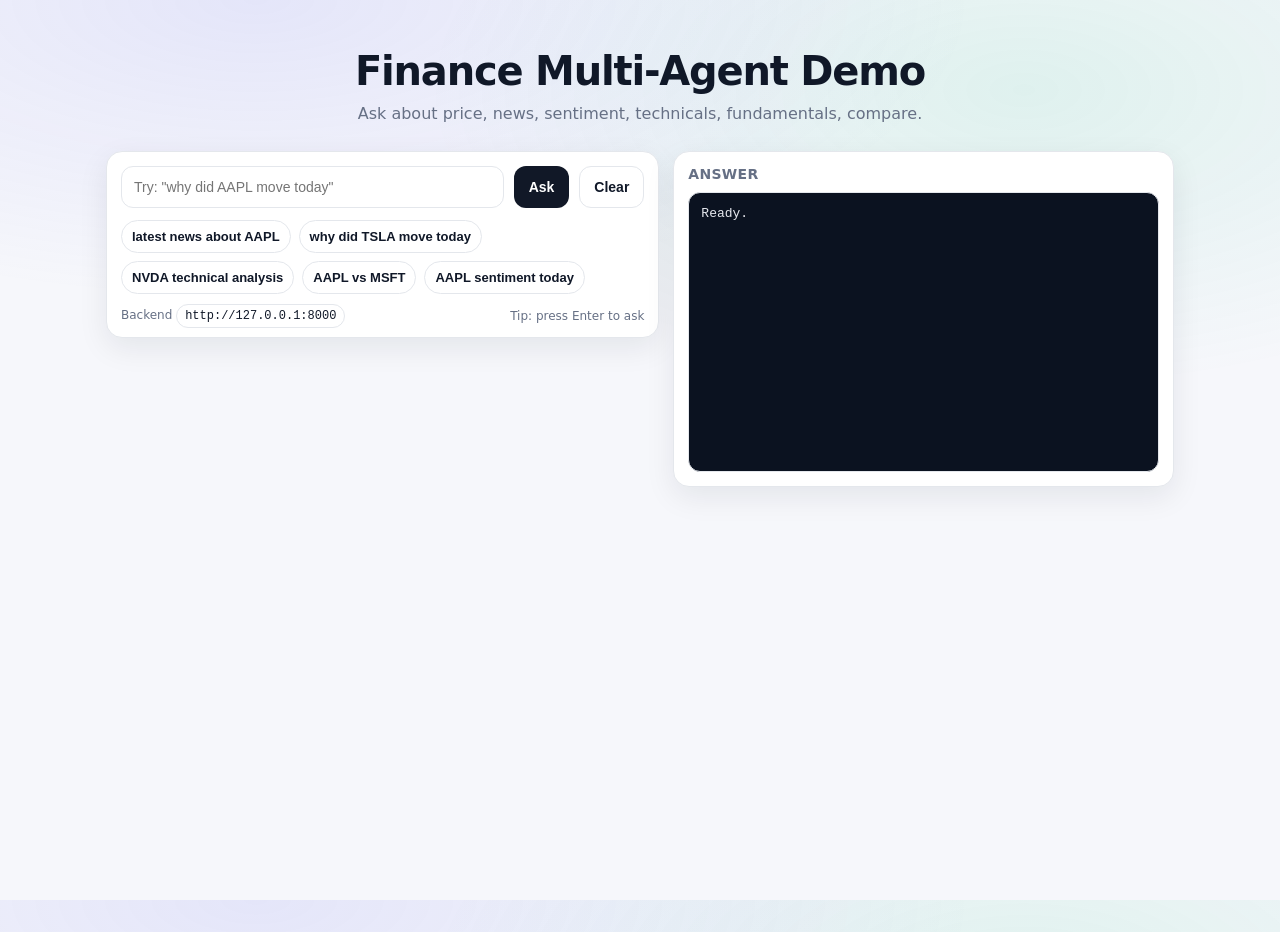
<file: Running Mode Local Version/frontend/index.html>
<!doctype html>
<html lang="en">
  <head>
    <meta charset="UTF-8" />
    <meta name="viewport" content="width=device-width, initial-scale=1.0" />
    <title>Finance Multi-Agent Demo</title>
    <link rel="stylesheet" href="./styles.css" />
  </head>
  <body>
<div class="container">
  <header class="header">
    <h1>Finance Multi-Agent Demo</h1>
    <p class="sub">Ask about price, news, sentiment, technicals, fundamentals, compare.</p>
  </header>

  <div class="layout">
    <!-- Left: input -->
    <section class="panel">
      <div class="inputRow">
        <input id="query" type="text" placeholder='Try: "why did AAPL move today"' />
        <button id="askBtn" class="primary">Ask</button>
        <button id="clearBtn" class="secondary">Clear</button>
      </div>

      <div class="chips">
        <button class="chip" data-q="latest news about AAPL">latest news about AAPL</button>
        <button class="chip" data-q="why did TSLA move today">why did TSLA move today</button>
        <button class="chip" data-q="NVDA technical analysis">NVDA technical analysis</button>
        <button class="chip" data-q="AAPL vs MSFT">AAPL vs MSFT</button>
        <button class="chip" data-q="AAPL sentiment today">AAPL sentiment today</button>
      </div>

      <section id="status" class="status hidden"></section>

      <footer class="footer">
        <span>Backend <code id="apiBase">http://127.0.0.1:8000</code></span>
        <span>Tip: press Enter to ask</span>
      </footer>
    </section>

    <!-- Right: answer -->
    <section class="panel">
      <div class="cardHeader">
        <h2>Answer</h2>
        <span id="badge" class="badge hidden"></span>
      </div>
      <pre id="answer" class="answer">Ready.</pre>
    </section>
  </div>
</div>

    <script src="./app.js"></script>
  </body>
</html>
</file>
<file: Running Mode Local Version/frontend/styles.css>
:root{
  --bg: #f6f7fb;
  --card: #ffffff;
  --text: #101828;
  --muted: #667085;
  --border: #e4e7ec;
  --shadow: 0 10px 30px rgba(16, 24, 40, 0.08);
  --radius: 16px;
}

*{ box-sizing: border-box; }

html, body{
  height: 100%;
}

body{
  margin: 0;
  font-family: ui-sans-serif, system-ui, -apple-system, Segoe UI, Roboto, Helvetica, Arial;
  color: var(--text);
  background:
    radial-gradient(1200px 500px at 20% 0%, rgba(99,102,241,0.12), transparent 60%),
    radial-gradient(1000px 500px at 80% 10%, rgba(16,185,129,0.10), transparent 60%),
    var(--bg);
}

.container{
  max-width: 1100px;
  margin: 32px auto;
  padding: 0 16px 32px;
}

.header{
  margin: 10px 0 22px;
  padding: 18px 10px 6px;
  text-align: center;
}

.header h1{
  margin: 0;
  font-size: 40px;
  line-height: 1.05;
  letter-spacing: -0.03em;
}

.sub{
  margin: 12px auto 0;
  max-width: 820px;
  color: var(--muted);
  font-size: 16px;
}

.layout{
  display: grid;
  grid-template-columns: 1fr;
  gap: 14px;
}

@media (min-width: 980px){
  .layout{
    grid-template-columns: 1.05fr 0.95fr;
    align-items: start;
  }
}

.panel{
  background: var(--card);
  border: 1px solid var(--border);
  border-radius: var(--radius);
  box-shadow: var(--shadow);
  padding: 14px;
}

.inputRow{
  display: grid;
  grid-template-columns: 1fr auto auto;
  gap: 10px;
  margin: 0;
}

input{
  width: 100%;
  padding: 12px 12px;
  border: 1px solid var(--border);
  border-radius: 12px;
  font-size: 14px;
  background: #fff;
  outline: none;
  transition: box-shadow .15s ease, border-color .15s ease;
}

input:focus{
  border-color: rgba(99,102,241,0.7);
  box-shadow: 0 0 0 4px rgba(99,102,241,0.14);
}

button{
  padding: 12px 14px;
  border-radius: 12px;
  border: 1px solid transparent;
  cursor: pointer;
  font-size: 14px;
  font-weight: 600;
  transition: transform .05s ease, filter .15s ease, background .15s ease;
}

button:active{
  transform: translateY(1px);
}

button.primary{
  background: #111827;
  color: #fff;
}

button.primary:hover{
  filter: brightness(1.05);
}

button.secondary{
  background: #fff;
  color: var(--text);
  border: 1px solid var(--border);
}

button.secondary:hover{
  background: #f9fafb;
}

button:disabled{
  opacity: 0.6;
  cursor: not-allowed;
}

.chips{
  display: flex;
  flex-wrap: wrap;
  gap: 8px;
  margin-top: 12px;
}

.chip{
  border-radius: 999px;
  border: 1px solid var(--border);
  background: #fff;
  color: var(--text);
  padding: 8px 10px;
  font-size: 13px;
  cursor: pointer;
  transition: background .15s ease, transform .05s ease;
}

.chip:hover{
  background: #f9fafb;
}

.chip:active{
  transform: translateY(1px);
}

.status{
  margin-top: 12px;
  padding: 10px 12px;
  border-radius: 12px;
  border: 1px solid var(--border);
  background: #fff;
  color: var(--text);
  font-size: 13px;
}

.status.error{
  border-color: #fda29b;
  background: #fff1f0;
  color: #7a271a;
}

.hidden{ display: none; }

.cardHeader{
  display: flex;
  align-items: center;
  justify-content: space-between;
  gap: 10px;
  margin-bottom: 10px;
}

.cardHeader h2{
  margin: 0;
  font-size: 14px;
  color: var(--muted);
  font-weight: 700;
  letter-spacing: 0.02em;
  text-transform: uppercase;
}

.badge{
  font-size: 12px;
  border: 1px solid var(--border);
  border-radius: 999px;
  padding: 4px 10px;
  color: var(--muted);
  background: #fff;
}

.answer{
  margin: 0;
  padding: 12px;
  border-radius: 12px;
  border: 1px solid var(--border);
  background: #0b1220;
  color: #e6e8ee;
  font-size: 13px;
  line-height: 1.45;
  white-space: pre-wrap;
  min-height: 280px;
}

.footer{
  margin-top: 14px;
  color: var(--muted);
  font-size: 12px;
  display: flex;
  justify-content: space-between;
  align-items: center;
  gap: 10px;
}

.footer code{
  font-family: ui-monospace, SFMono-Regular, Menlo, Monaco, Consolas, "Liberation Mono";
  font-size: 12px;
  background: #fff;
  border: 1px solid var(--border);
  padding: 4px 8px;
  border-radius: 999px;
  color: var(--text);
}
</file>
